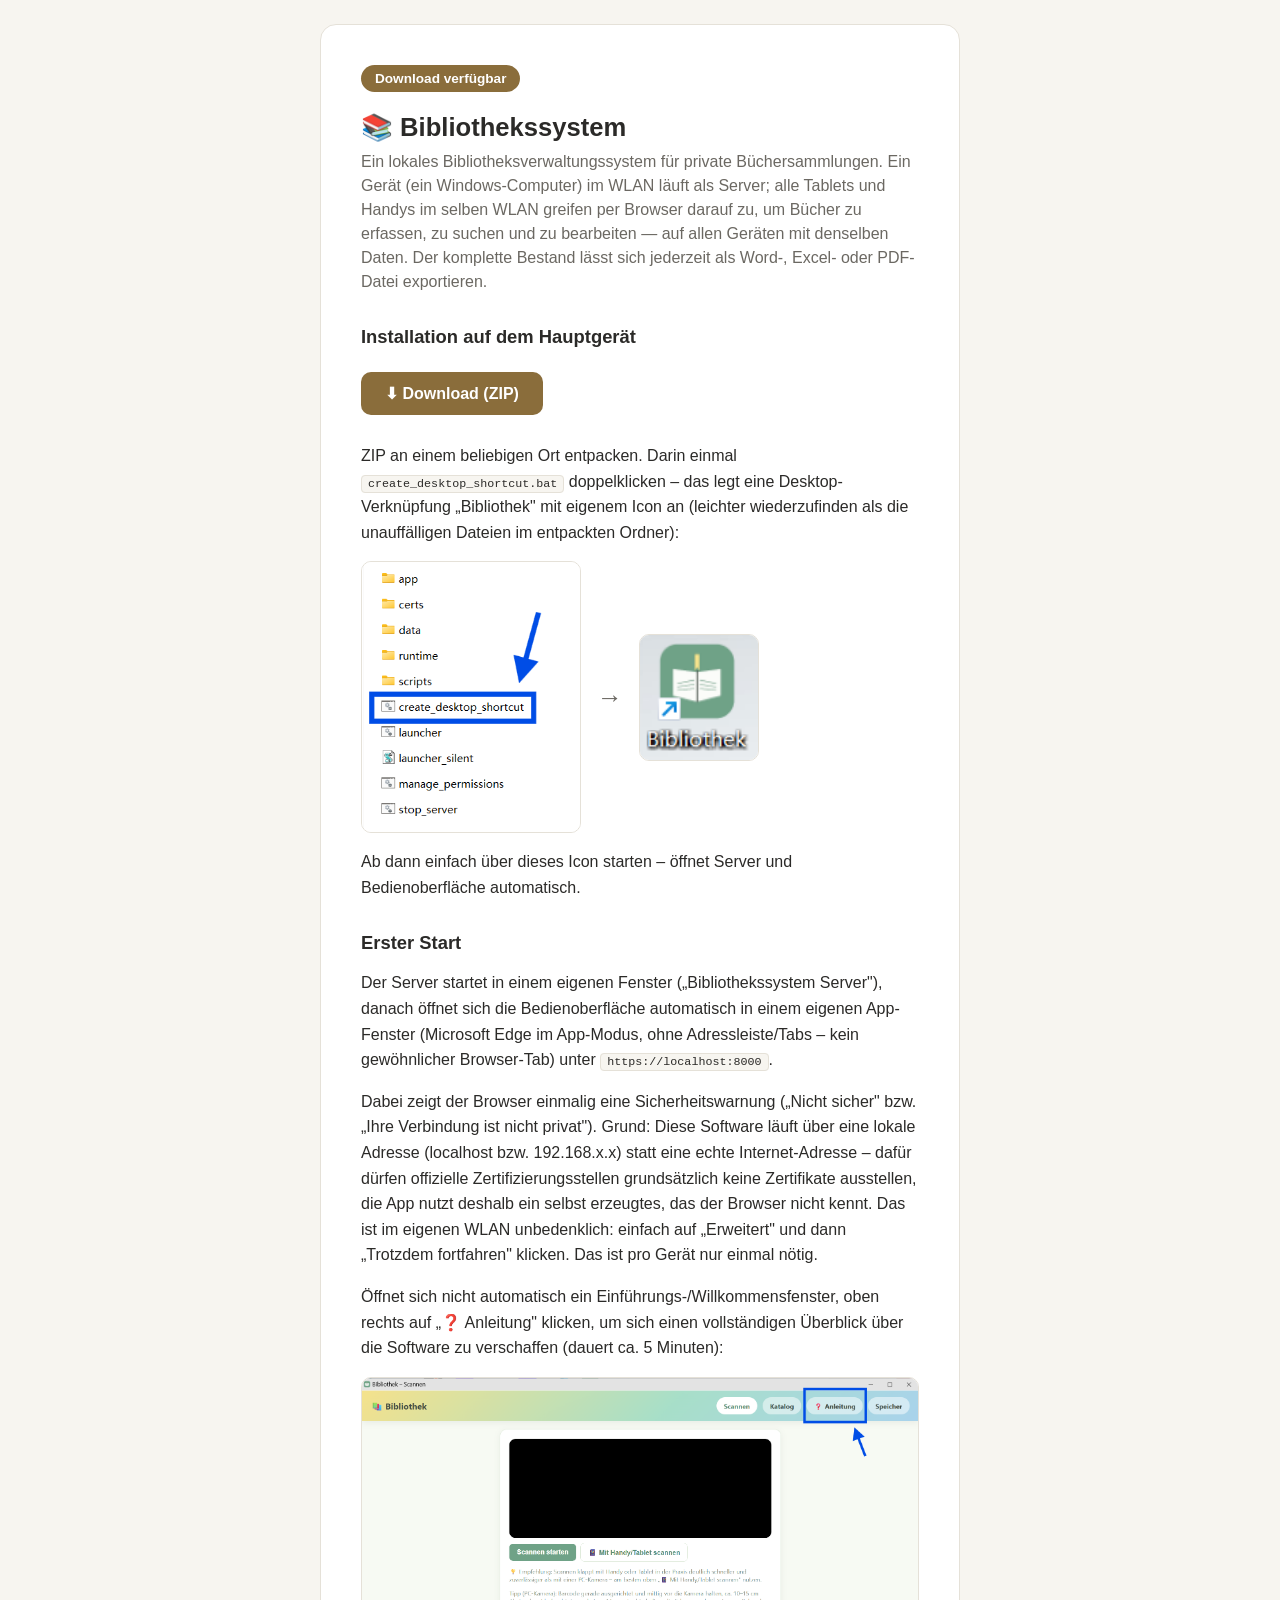
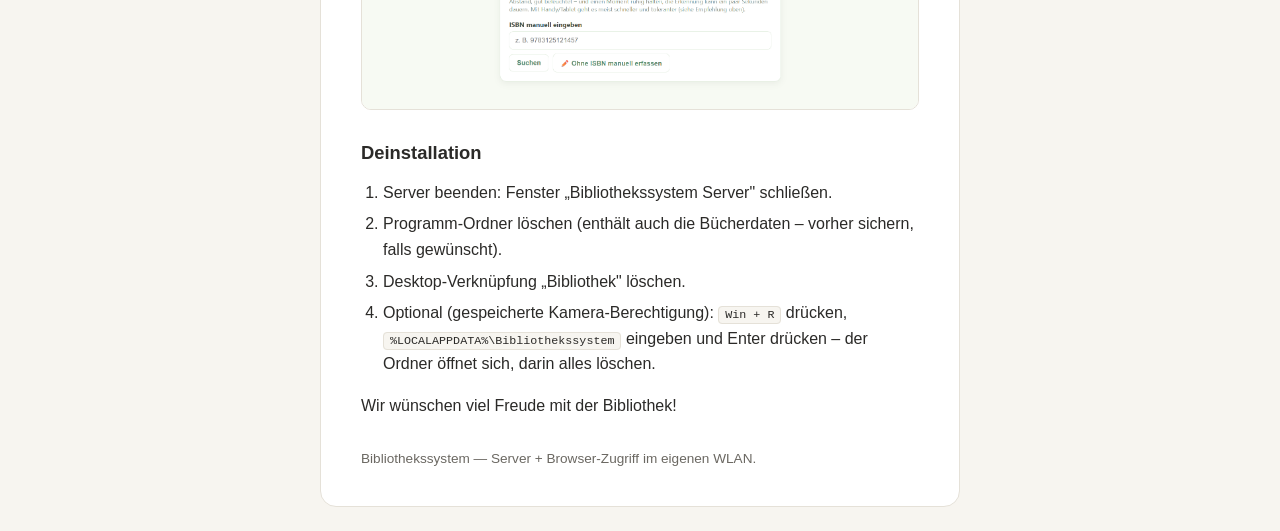
<file: landing/index.html>
<!DOCTYPE html>
<html lang="de">
<head>
<meta charset="UTF-8">
<meta name="viewport" content="width=device-width, initial-scale=1.0">
<title>Bibliothekssystem</title>
<style>
  :root {
    color-scheme: light dark;
    --bg: #f7f5f0;
    --card: #ffffff;
    --text: #2b2a28;
    --muted: #6b6862;
    --accent: #8a6d3b;
    --border: #e5e1d8;
  }
  @media (prefers-color-scheme: dark) {
    :root {
      --bg: #1c1b19;
      --card: #26241f;
      --text: #efece5;
      --muted: #a8a49a;
      --accent: #d3a86a;
      --border: #3a372f;
    }
  }
  * { box-sizing: border-box; }
  body {
    margin: 0;
    min-height: 100vh;
    display: flex;
    align-items: center;
    justify-content: center;
    background: var(--bg);
    color: var(--text);
    font-family: -apple-system, "Segoe UI", Roboto, sans-serif;
    padding: 24px;
  }
  .card {
    max-width: 640px;
    width: 100%;
    background: var(--card);
    border: 1px solid var(--border);
    border-radius: 16px;
    padding: 40px;
  }
  h1 {
    margin: 0 0 8px;
    font-size: 1.6rem;
  }
  h2 {
    margin: 32px 0 12px;
    font-size: 1.15rem;
  }
  .sub {
    color: var(--muted);
    margin: 0 0 8px;
    line-height: 1.5;
  }
  .status {
    display: inline-block;
    padding: 6px 14px;
    border-radius: 999px;
    background: var(--accent);
    color: var(--card);
    font-size: 0.85rem;
    font-weight: 600;
    margin-bottom: 20px;
  }
  p { line-height: 1.6; }
  ol { line-height: 1.6; padding-left: 22px; }
  li { margin-bottom: 6px; }
  code {
    background: var(--bg);
    border: 1px solid var(--border);
    border-radius: 4px;
    padding: 1px 6px;
    font-size: 0.9em;
  }
  a.btn {
    display: inline-block;
    margin: 12px 0;
    padding: 12px 24px;
    border-radius: 10px;
    background: var(--accent);
    color: var(--card);
    text-decoration: none;
    font-weight: 600;
  }
  .shot {
    max-width: 100%;
    border: 1px solid var(--border);
    border-radius: 10px;
    display: block;
    margin: 14px 0;
  }
  .shot-row {
    display: flex;
    align-items: center;
    gap: 16px;
    flex-wrap: wrap;
    margin: 14px 0;
  }
  .shot-row .shot {
    margin: 0;
  }
  .shot-arrow {
    font-size: 1.6rem;
    color: var(--muted);
  }
  .folder-shot {
    width: 220px;
    background: var(--card);
  }
  .icon-shot {
    width: 120px;
    background: var(--card);
  }
  .app-shot {
    background: var(--card);
  }
  footer {
    margin-top: 32px;
    font-size: 0.85rem;
    color: var(--muted);
  }
</style>
</head>
<body>
  <div class="card">
    <span class="status">Download verfügbar</span>
    <h1>📚 Bibliothekssystem</h1>
    <p class="sub">
      Ein lokales Bibliotheksverwaltungssystem für private Büchersammlungen.
      Ein Gerät (ein Windows-Computer) im WLAN läuft als Server; alle Tablets
      und Handys im selben WLAN greifen per Browser darauf zu, um Bücher zu
      erfassen, zu suchen und zu bearbeiten — auf allen Geräten mit denselben
      Daten. Der komplette Bestand lässt sich jederzeit als Word-, Excel-
      oder PDF-Datei exportieren.
    </p>

    <h2>Installation auf dem Hauptgerät</h2>
    <a class="btn" href="https://github.com/jilinxi123-sudo/bibliothekssystem/releases/latest/download/Bibliothekssystem-Portable.zip">
      ⬇ Download (ZIP)
    </a>
    <p>
      ZIP an einem beliebigen Ort entpacken. Darin einmal
      <code>create_desktop_shortcut.bat</code> doppelklicken – das legt eine
      Desktop-Verknüpfung „Bibliothek" mit eigenem Icon an (leichter
      wiederzufinden als die unauffälligen Dateien im entpackten Ordner):
    </p>
    <div class="shot-row">
      <img class="shot folder-shot" src="shortcut.png" alt="Datei „create_desktop_shortcut" im entpackten Ordner">
      <span class="shot-arrow">→</span>
      <img class="shot icon-shot" src="icon.png" alt="Desktop-Verknüpfung „Bibliothek" mit Buch-Icon">
    </div>
    <p>
      Ab dann einfach über dieses Icon starten – öffnet Server und
      Bedienoberfläche automatisch.
    </p>

    <h2>Erster Start</h2>
    <p>
      Der Server startet in einem eigenen Fenster („Bibliothekssystem
      Server"), danach öffnet sich die Bedienoberfläche automatisch in einem
      eigenen App-Fenster (Microsoft Edge im App-Modus, ohne
      Adressleiste/Tabs – kein gewöhnlicher Browser-Tab) unter
      <code>https://localhost:8000</code>.
    </p>
    <p>
      Dabei zeigt der Browser einmalig eine Sicherheitswarnung („Nicht
      sicher" bzw. „Ihre Verbindung ist nicht privat"). Grund: Diese Software
      läuft über eine lokale Adresse (localhost bzw. 192.168.x.x) statt eine
      echte Internet-Adresse – dafür dürfen offizielle Zertifizierungsstellen
      grundsätzlich keine Zertifikate ausstellen, die App nutzt deshalb ein
      selbst erzeugtes, das der Browser nicht kennt. Das ist im eigenen WLAN
      unbedenklich: einfach auf „Erweitert" und dann „Trotzdem fortfahren"
      klicken. Das ist pro Gerät nur einmal nötig.
    </p>
    <p>
      Öffnet sich nicht automatisch ein Einführungs-/Willkommensfenster, oben
      rechts auf „❓ Anleitung" klicken, um sich einen vollständigen Überblick
      über die Software zu verschaffen (dauert ca. 5 Minuten):
    </p>
    <img class="shot app-shot" src="anleitung.png" alt="Anleitung-Button oben rechts in der Bibliothek-Bedienoberfläche">

    <h2>Deinstallation</h2>
    <ol>
      <li>Server beenden: Fenster „Bibliothekssystem Server" schließen.</li>
      <li>Programm-Ordner löschen (enthält auch die Bücherdaten – vorher sichern, falls gewünscht).</li>
      <li>Desktop-Verknüpfung „Bibliothek" löschen.</li>
      <li>
        Optional (gespeicherte Kamera-Berechtigung): <code>Win + R</code>
        drücken, <code>%LOCALAPPDATA%\Bibliothekssystem</code> eingeben und
        Enter drücken – der Ordner öffnet sich, darin alles löschen.
      </li>
    </ol>

    <p>Wir wünschen viel Freude mit der Bibliothek!</p>

    <footer>Bibliothekssystem — Server + Browser-Zugriff im eigenen WLAN.</footer>
  </div>
</body>
</html>
</file>
